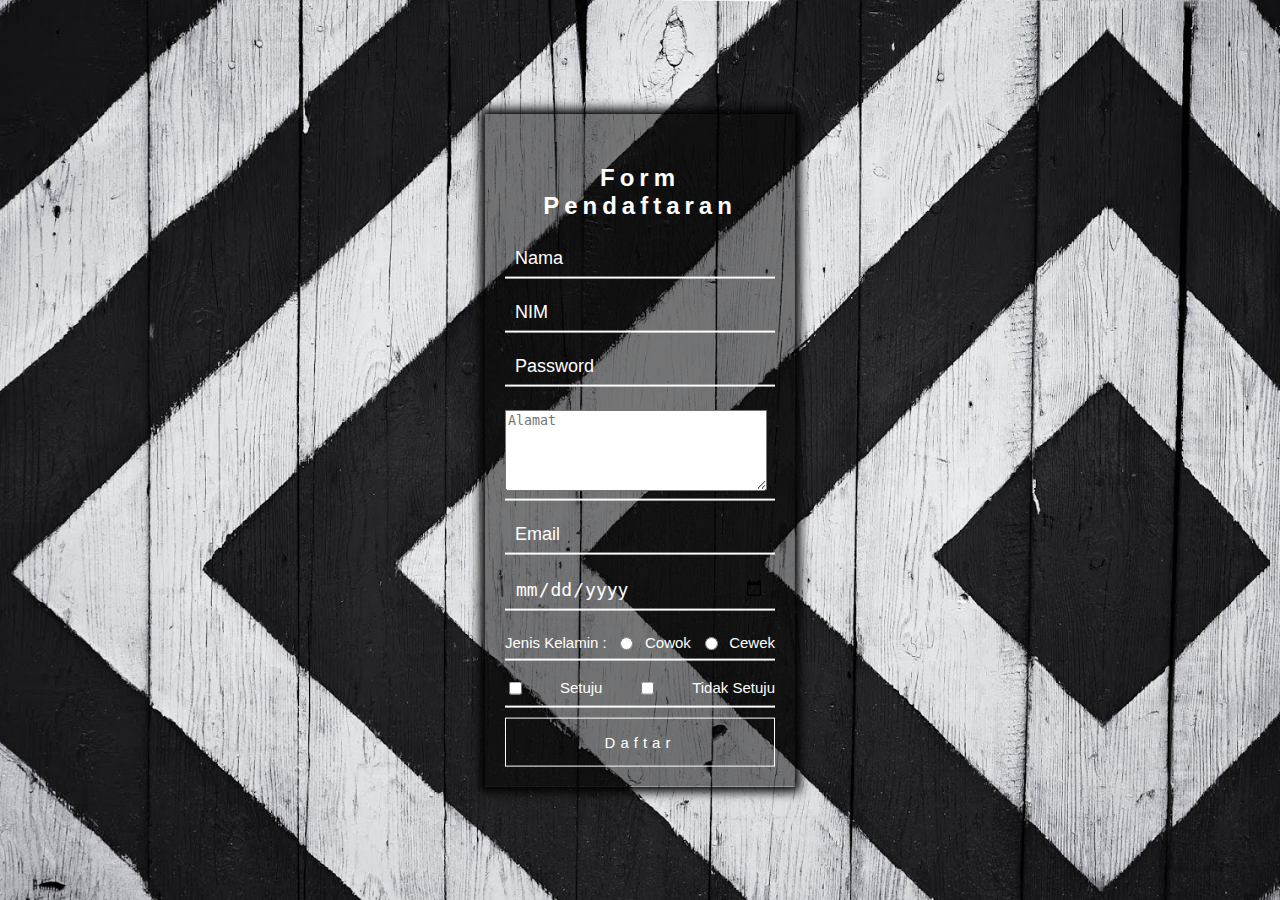
<file: Ardana Yuli Aryanto/Form Pendaftaran/index.html>
<!DOCTYPE html>
<html>
    <head>
        <meta charset="UTF-8">
        <meta http-equiv="X-UA-Compatible" content="IE=edge">
        <title>Ardana_1067</title>
        <link href="patrick.jpg" rel="icon" type="image/x-jpg"/>
        <link rel="stylesheet" href="style.css">
    </head>
    <body>
        <div class="form">
            <h2>Form Pendaftaran</h2>
            <div class="box-daftar">
                <input type="text" id="name" placeholder="Nama">
            </div>
            <div class="box-daftar">
                <input type="number" id="nim" placeholder="NIM">
            </div>
            <div class="box-daftar">
                <input type="password" id="pass" placeholder="Password">
            </div>
            <div class="box-daftar">
                <textarea name="Alamat" id="address" cols="30" rows="5" placeholder="Alamat"></textarea>
            </div>
            <div class="box-daftar">
                <input type="email" id="email" placeholder="Email">
            </div>
            <div class="box-daftar">
                <input type="date" id="date">
            </div>
            <div class="box-daftar1">
                <label for="">Jenis Kelamin : </label>
                <input type="radio" name="JenisKelamin" id="Cowok" value="Cowok">
                <label for="Cowok">Cowok</label>
                <input type="radio" name="JenisKelamin" id="cewek" value="Cewek">
                <label for="Cewek">Cewek</label>
            </div>
            <div class="box-daftar1">
                <input type="checkbox" name="check" id="check">
                <label for="check">Setuju</label>
                <input type="checkbox" name="check1" id="check1">
                <label for="check1">Tidak Setuju</label>
            </div>
            <button type="submit" class="btn-daftar">Daftar</button>
        </div>
    </body>
</html>
</file>
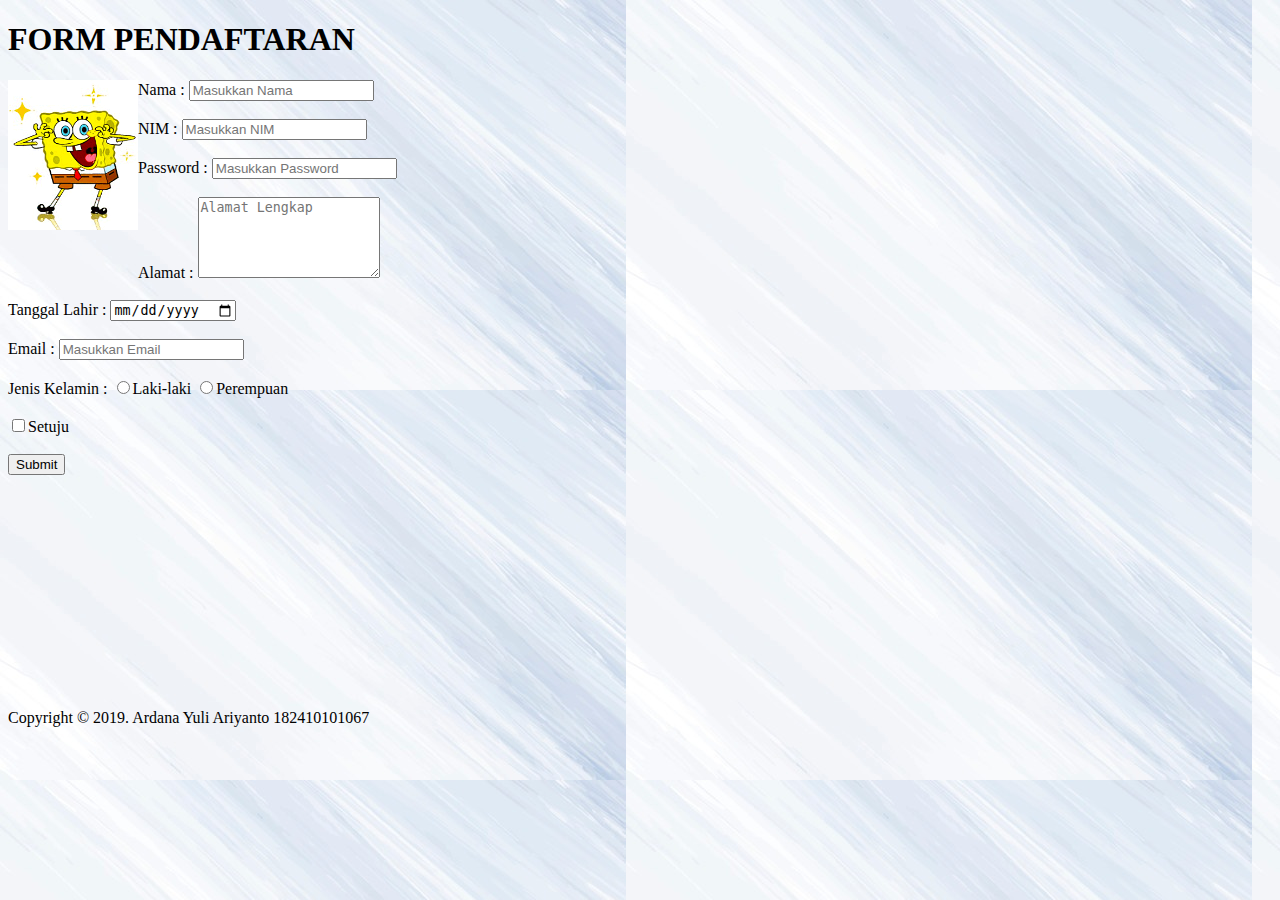
<file: Ardana Yuli Ariyanto/Ardana Yuli Ariyanto/Form baru.html>
<!DOCTYPE html>
<html>
    <head>
        <meta charset="utf-8">
        <title>Ardana-1067</title>
    </head>
    <body background="back.jpg">
        <h1>FORM PENDAFTARAN</h1>
        <img src="Spons.gif" width="130px" height="150px" align="left">
        <td>Nama</td> <td>:</td>
        <input type="text" placeholder="Masukkan Nama"><br><br>
        <td>NIM</td> <td>:</td>
        <input type="number" placeholder="Masukkan NIM"><br><br>
        <td>Password</td> <td>:</td>
        <input type="password" placeholder="Masukkan Password"><br><br>
        <td>Alamat</td> <td>:</td>
        <textarea name="alamat" cols="20" rows="5" placeholder="Alamat Lengkap"></textarea><br><br>
        <td>Tanggal Lahir</td> <td>:</td>
        <input type="date"><br><br>
        <td>Email</td> <td>:</td>
        <input type="email" placeholder="Masukkan Email"><br><br>
        <td>Jenis Kelamin</td> <td>:</td>
        <input type="radio" name="JenisKelamin" value="1">Laki-laki 
        <input type="radio" name="JenisKelamin" value="2">Perempuan <br><br>
        <input type="checkbox">Setuju <br><br>
        <input type="submit" value="Submit"><br><br><br><br><br><br><br><br><br><br><br><br><br><br>
        <div class='copyright'>Copyright © 2019. Ardana Yuli Ariyanto 182410101067 </div>
    </body>
</html>
</file>
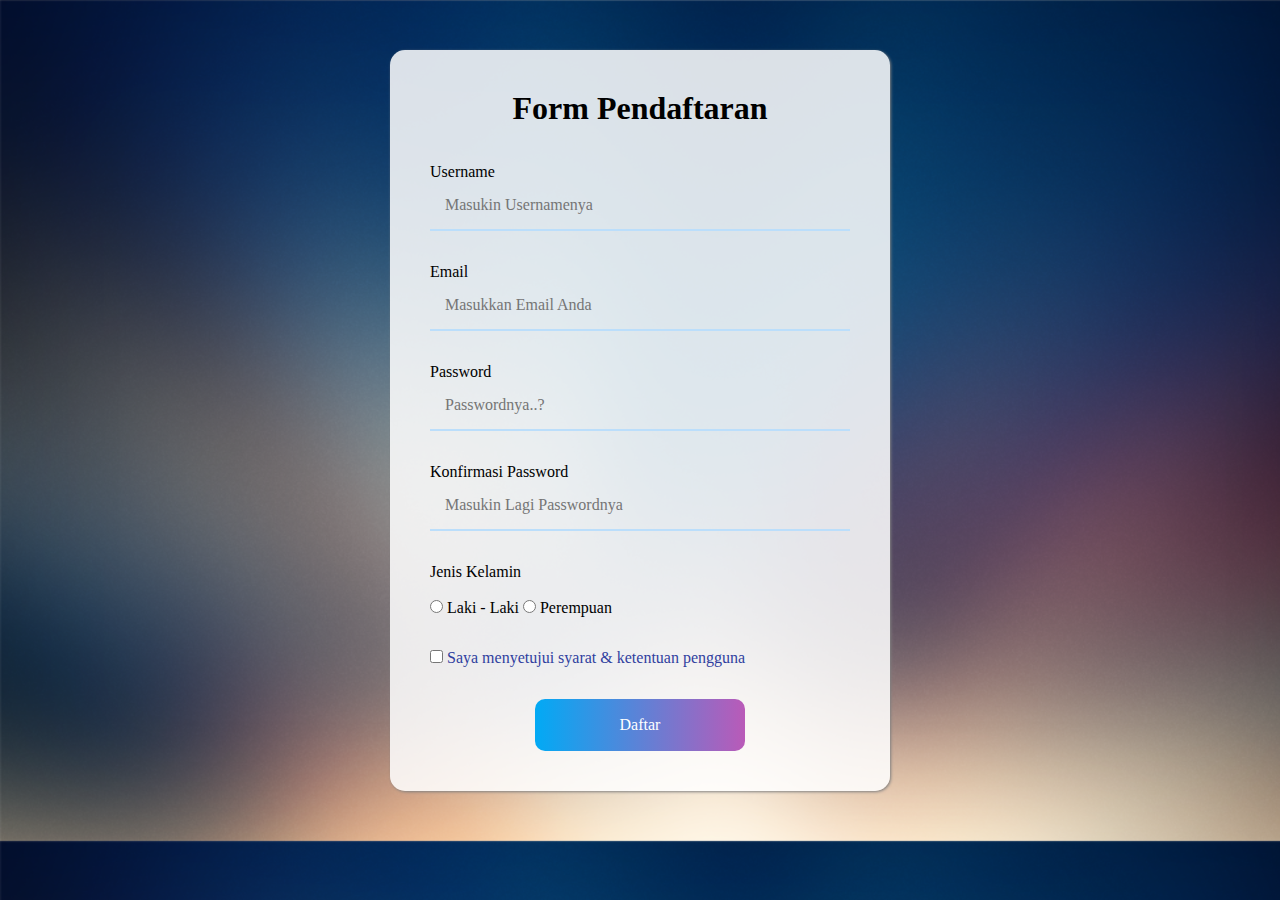
<file: Moh Rizky Maulana/Form Pendaftaran yang baru/baru.html>
<!DOCTYPE html>
<html>
<head>
	<title>Tugas Perancangan Website</title>
	<link rel="stylesheet" href="style.css">
</head>
<body>
	<div class="Pendaftaran">
		<div class="wrap">
			<form action="" class="fitur" name="form_Pendaftaran" method="get">
				<div>
					<style media="screen">
						input::-webkit-inner-spin-button,
						input::-webkit-outer-spin-button {
							-webkit-appearance: none;
						}
					</style>
					<h1 style="color: black" align="center">Form Pendaftaran</h1><br><br>
					<div class="input-group">
						<p style="color: black">Username</p>
						<input type="text" id="user" name="username" placeholder="Masukin Usernamenya">
					</div>
					<div class="input-group">
							<p style="color: black">Email</p>
						<input type="text" id="imel" name="imel" placeholder="Masukkan Email Anda">
					</div>
					<div class="input-group">
							<p style="color: black">Password</p>
						<input type="password" id="pass" name="pass" placeholder="Passwordnya..?">
					</div>
					<div class="input-group">
							<p style="color: black">Konfirmasi Password</p>
						<input type="password" id="pass2" name="pass2" placeholder="Masukin Lagi Passwordnya">
					</div>
					<div class="input-group radio">
						<p style="color: black">Jenis Kelamin</p><br>
						<input type="radio" name="jeniskelamin" id="Cowo" value="Cowo">
						<label for="Cowo" style="color: black">Laki - Laki</label>
						<input type="radio" name="jeniskelamin" id="Cewe" value="Cewe">
						<label for="Cewe" style="color: black">Perempuan</label>
					</div>
					<div class="input-group checkbox">
						<input type="checkbox" name="check1" id="check1">
						<label for="check1" style="color: #303F9F">Saya menyetujui syarat & ketentuan pengguna</label>
					</div>
						
					<input type="submit" id="btn-submit" value="Daftar">
				</div>
			</form>
		</div>
	</div>
</body>
</html>
</file>
<file: Ardana Yuli Aryanto/Form Pendaftaran/style.css>
body{
    margin: 0;
    padding: 0;
    background: url(background.jpg);
    background-size: cover;
    background-position: center;
    background-repeat: no-repeat;
    background-attachment: fixed;
    font-family: sans-serif;
}

.form{
    position: absolute;
    top: 50%;
    left: 50%;
    transform: translate(-50%, -50%);
    background: rgba(0, 0, 0, 0.5);
    padding: 20px;
    width: 270px;
    box-shadow: 0 0 10px 5px black;
}

.form h2{
    text-align: center;
    color: white;
    padding-top: 10px;
    letter-spacing: 5px;
}

.box-daftar{
    display: flex;
    justify-content: space-between;
    margin-bottom: 15px;
    border-bottom: 2px solid white;
    padding: 8px 0;
    font-size: 15px;
    color: white;
}

.box-daftar input{
    width: 100%;
    padding: 0 10px;
    background: none;
    border: none;
    outline: none;
    color: white;
    font-size: 18px;
}

.box-daftar input::placeholder{
    color: white;
}

.box-daftar1{
    display: flex;
    justify-content: space-between;
    margin-bottom: 10px;
    border-bottom: 2px solid white;
    padding: 8px 0;
    font-size: 15px;
    color: white;
}

.btn-daftar{
    width: 100%;
    background: none;
    padding: 15px;
    border: 1px solid white;
    font-size: 15px;
    letter-spacing: 5px;
    color: white;
    cursor: pointer;
}

.btn-daftar :hover{
    background: rgba(0, 0, 0, 0.8);
}
</file>
<file: Moh Rizky Maulana/Form Pendaftaran yang baru/style.css>
* {
  		margin: 0;
  		padding: 0;
  		-webkit-box-sizing: border-box;
  		-moz-box-sizing: border-box;
 		box-sizing: border-box; }

		body {
       font-family: "Roboto";
       background: url(background.png);
       background-size: cover; }

		.wrap {
 		  width: 90%;
 		  max-width: 500px;
 		  padding: 40px;
		  margin: auto;
      border-radius: 15px;
		  background:rgba(255, 255, 255, 0.86);
		  box-shadow: 1px 1px 3px grey; }

		.Pendaftaran {
 		  width: 100%;
 		  color: #f2f2f2;
 		  padding: 50px; }
     	.Pendaftaran .fitur {
 		  width: 100%;
 	      margin: auto; }
 		.Pendaftaran .fitur .input-group {
    	  position: relative;
   	      margin-bottom: 32px; }
        .Pendaftaran .fitur .input-group input[type="text"],
        .Pendaftaran .fitur .input-group input[type="imel"],
        .Pendaftaran .fitur .input-group input[type="password"] {
    	    font-family: "Roboto";
    	    font-size: 16px;
    	    color: #303F9F;
    	    width: 100%;
    	    outline: none;
    	    padding: 15px;
    	    background: none;
    	    border: none;
     	    border-bottom: 2px solid #BBDEFB; }
		.Pendaftaran .fitur .input-group input[type="text"]:focus, 
		.Pendaftaran .fitur .input-group input[type="text"]:active,
        .Pendaftaran .fitur .input-group input[type="imel"]:focus,
        .Pendaftaran .fitur .input-group input[type="imel"]:active,
        .Pendaftaran .fitur .input-group input[type="password"]:focus,
        .Pendaftaran .fitur .input-group input[type="password"]:active {
           outline: none;
           border-bottom: 2px solid #303F9F; }    
    .Pendaftaran .fitur input[type="submit"] {
      background: linear-gradient(90deg, #03a9f4, #f441a5, #ffeb3b, #03a9f4);
      background-size: 400%;
      top: 50%;
      bottom: 50%;
      transform: translate(50%, 0);
      border-radius: 10px;
      border: 2px solid #f2f2f200;
      color: rgb(255, 255, 255);
      cursor: pointer;
      display: inline-block;
      font-family: "Roboto";
      font-size: 16px;
      padding: 15px;
      width: 50%;
      -webkit-transition: all 0.3s ease;
      -o-transition: all 0.3s ease;
      transition: all 0.3s ease; }
    .Pendaftaran .fitur input[type="submit"]:hover {
      border-radius: 25px;
      letter-spacing: 1px;
      -webkit-box-shadow: 0px 5px 50px -3px rgba(90, 10, 90, 0.9);
      -moz-box-shadow: 0px 5px 50px -3px rgba(90, 10, 90, 0.9);
      box-shadow: 0px 5px 50px -3px rgba(90, 10, 90, 0.9);
      transition: all 0.4s ease 0s;
    }
</file>
